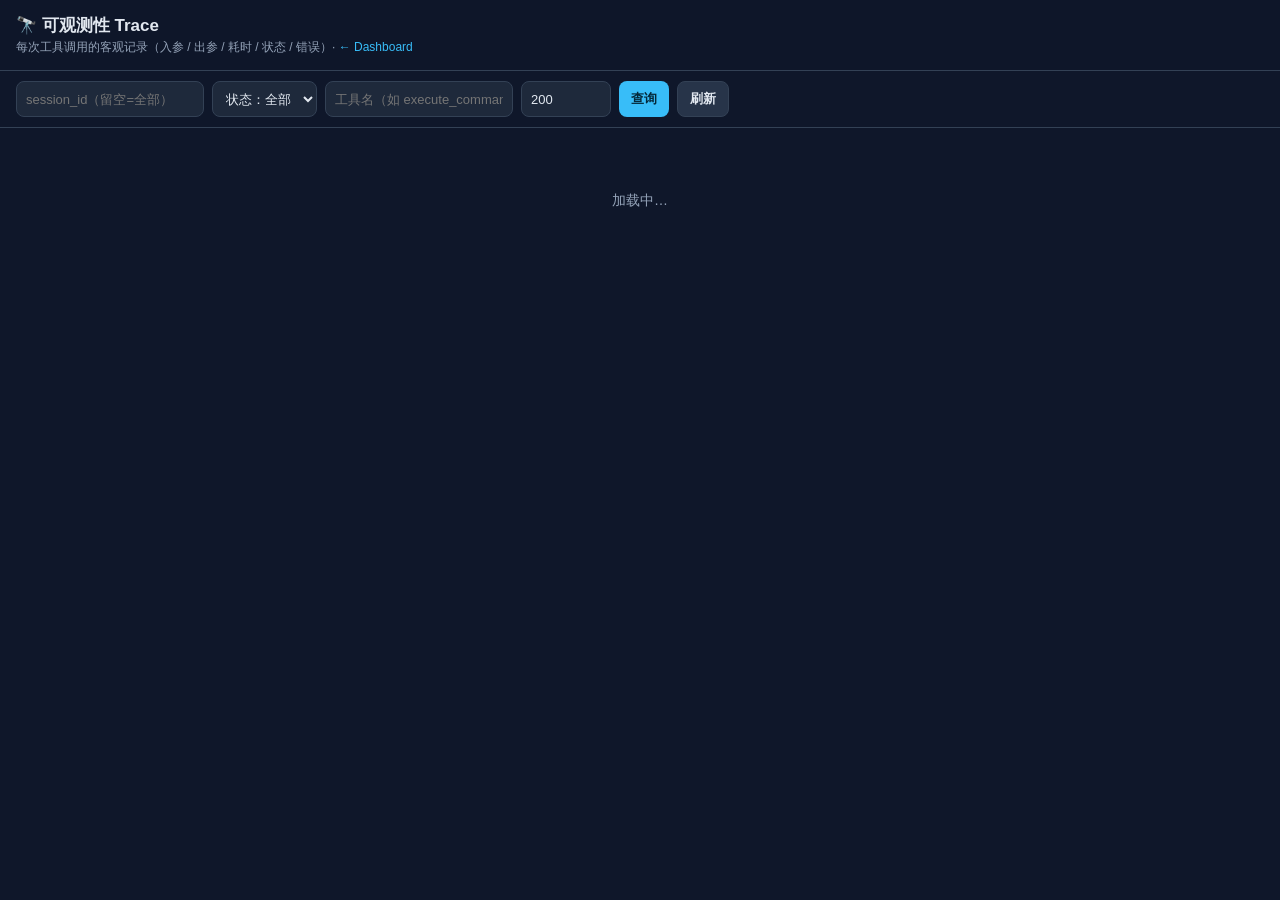
<file: static/traces.html>
<!DOCTYPE html>
<html lang="zh-CN">
<head>
<meta charset="UTF-8" />
<meta name="viewport" content="width=device-width, initial-scale=1.0" />
<title>可观测性 Trace · Hermes Sentinel</title>
<link rel="stylesheet" href="/static/common.css">
<style>
  :root{
    --bg:#0f172a; --card:#1e293b; --card2:#273449; --line:#334155;
    --txt:#e2e8f0; --sub:#94a3b8; --acc:#38bdf8; --good:#22c55e; --warn:#f59e0b; --bad:#ef4444;
  }
  *{box-sizing:border-box}
  body{margin:0;background:var(--bg);color:var(--txt);font-family:-apple-system,"PingFang SC","Microsoft YaHei",sans-serif;font-size:14px}
  header{padding:14px 16px;position:sticky;top:0;background:rgba(15,23,42,.94);backdrop-filter:blur(8px);z-index:10;border-bottom:1px solid var(--line)}
  h1{margin:0;font-size:17px}
  .sub{color:var(--sub);font-size:12px;margin-top:2px}
  .bar{display:flex;gap:8px;flex-wrap:wrap;padding:10px 16px;border-bottom:1px solid var(--line)}
  .bar input,.bar select{padding:7px 9px;background:var(--card);color:var(--txt);border:1px solid var(--line);border-radius:8px;font-size:13px}
  .bar input[type=text]{min-width:120px}
  button{cursor:pointer;border:none;border-radius:8px;padding:8px 12px;font-size:13px;font-weight:600}
  .btn-go{background:var(--acc);color:#04293a}
  .btn-refresh{background:var(--card2);color:var(--txt);border:1px solid var(--line)}
  .stats{display:flex;gap:10px;flex-wrap:wrap;padding:12px 16px}
  .stat{flex:1;min-width:110px;background:var(--card);border:1px solid var(--line);border-radius:12px;padding:11px 13px}
  .stat .k{font-size:11px;color:var(--sub)}
  .stat .v{font-size:22px;font-weight:800;margin-top:3px}
  .stat.bad .v{color:var(--bad)} .stat.warn .v{color:var(--warn)} .stat.good .v{color:var(--good)}
  .list{padding:0 16px 24px;display:grid;gap:11px}
  .row{background:var(--card);border:1px solid var(--line);border-radius:12px;overflow:hidden}
  .rhead{display:flex;align-items:center;gap:10px;padding:11px 13px;cursor:pointer}
  .dot{flex:0 0 auto;width:9px;height:9px;border-radius:50%}
  .dot.ok{background:var(--good)} .dot.error{background:var(--bad)}
  .tool{font-weight:700}
  .sid{color:var(--sub);font-size:12px;font-family:ui-monospace,monospace}
  .when{margin-left:auto;color:var(--sub);font-size:11px}
  .dur{flex:0 0 auto;font-size:12px;font-weight:700;font-family:ui-monospace,monospace}
  .dur.slow{color:var(--warn)}
  .barwrap{flex:0 0 auto;width:80px;height:6px;background:var(--card2);border-radius:4px;overflow:hidden}
  .barfill{height:100%;background:var(--acc)}
  .barfill.slow{background:var(--warn)}
  .detail{display:none;border-top:1px solid var(--line);padding:11px 13px;background:#0b1426}
  .detail.open{display:block}
  .kv{font-size:12px;margin-bottom:8px}
  .kv .lbl{color:var(--sub);display:block;margin-bottom:3px;font-size:11px}
  .kv pre{margin:0;background:var(--card2);border:1px solid var(--line);border-radius:8px;padding:8px;white-space:pre-wrap;word-break:break-all;font-size:12px;max-height:260px;overflow:auto;font-family:ui-monospace,monospace}
  .err{color:var(--bad)}
  .empty{text-align:center;color:var(--sub);padding:40px}
  a.home{color:var(--acc);text-decoration:none;font-size:12px}
</style>
</head>
<body>
<header>
  <h1>🔭 可观测性 Trace</h1>
  <div class="sub">每次工具调用的客观记录（入参 / 出参 / 耗时 / 状态 / 错误）· <a class="home" href="/dashboard">← Dashboard</a></div>
</header>

<div class="bar">
  <input type="text" id="f-sid" placeholder="session_id（留空=全部）" />
  <select id="f-status">
    <option value="">状态：全部</option>
    <option value="ok">ok</option>
    <option value="error">error</option>
  </select>
  <input type="text" id="f-tool" placeholder="工具名（如 execute_command）" />
  <input type="number" id="f-limit" value="200" min="1" max="2000" style="width:90px" placeholder="条数" />
  <button class="btn-go" onclick="load()">查询</button>
  <button class="btn-refresh" onclick="load()">刷新</button>
</div>

<div class="stats" id="stats"></div>
<div class="list" id="list"><div class="empty">加载中…</div></div>

<script src="/static/common.js"></script>
<script>
const TOKEN = "__WEB_TOKEN__";   // 由服务端注入；HermesUI 自动读取
const { esc } = HermesUI;
renderNav("traces");
const traceUrl = (q) => "/api/traces?" + q;
const fmt = (ms) => ms == null ? "—" : (ms >= 1000 ? (ms/1000).toFixed(2)+"s" : Math.round(ms)+"ms");

async function load(){
  const sid = document.getElementById("f-sid").value.trim();
  const status = document.getElementById("f-status").value;
  const tool = document.getElementById("f-tool").value.trim();
  const limit = document.getElementById("f-limit").value || 200;
  const q = new URLSearchParams();
  if(sid) q.set("session_id", sid);
  if(status) q.set("status", status);
  if(tool) q.set("tool", tool);
  q.set("limit", limit);
  const list = document.getElementById("list");
  list.innerHTML = '<div class="empty">加载中…</div>';
  try{
    const data = await HermesUI.api(traceUrl(q.toString()));
    renderStats(data.summary);
    if(!data.traces.length){ list.innerHTML = '<div class="empty">没有匹配的 trace 记录</div>'; return; }
    list.innerHTML = data.traces.map(renderRow).join("");
  }catch(e){
    list.innerHTML = '<div class="empty err">加载失败：'+e+'</div>';
  }
}

function renderStats(s){
  const el = document.getElementById("stats");
  const er = s.error_rate != null ? Math.round(s.error_rate*100) : 0;
  const cls = s.errors>0 ? "bad" : "good";
  const dcls = s.max_ms >= 8000 ? "warn" : "";
  el.innerHTML = `
    <div class="stat"><div class="k">记录总数</div><div class="v">${s.total}</div></div>
    <div class="stat ${cls}"><div class="k">失败数 / 错误率</div><div class="v">${s.errors} · ${er}%</div></div>
    <div class="stat"><div class="k">平均耗时</div><div class="v">${fmt(s.avg_ms)}</div></div>
    <div class="stat ${dcls}"><div class="k">最慢单次</div><div class="v">${fmt(s.max_ms)}</div></div>`;
}

function renderRow(t){
  const slow = t.duration_ms != null && t.duration_ms >= 8000;
  const dot = t.status === "ok" ? "ok" : "error";
  const durCls = slow ? "dur slow" : "dur";
  const fillW = Math.min(100, Math.round((t.duration_ms||0)/200)); // 200ms 满格
  const fillCls = slow ? "barfill slow" : "barfill";
  const err = t.error_msg ? `<div class="kv"><span class="lbl err">错误信息</span><pre class="err">${esc(t.error_msg)}</pre></div>` : "";
  return `<div class="row">
    <div class="rhead" onclick="this.nextElementSibling.classList.toggle('open')">
      <span class="dot ${dot}"></span>
      <span class="tool">${esc(t.tool_name)}</span>
      <span class="sid">${esc(String(t.session_id)).slice(0,16)}</span>
      <span class="${fillCls}" style="width:80px;height:6px;background:var(--card2);border-radius:4px;overflow:hidden"><span class="${'barfill'}" style="display:block;height:100%;width:${fillW}%;background:${slow?'var(--warn)':'var(--acc)'}"></span></span>
      <span class="${durCls}">${fmt(t.duration_ms)}</span>
      <span class="when">${esc(String(t.created_at))}</span>
    </div>
    <div class="detail">
      <div class="kv"><span class="lbl">入参 tool_args</span><pre>${esc(t.tool_args)}</pre></div>
      ${err}
      <div class="kv"><span class="lbl">输出 tool_result（截断 2000 字）</span><pre>${esc(t.tool_result)}</pre></div>
    </div>
  </div>`;
}

load();
</script>
</body>
</html>
</file>
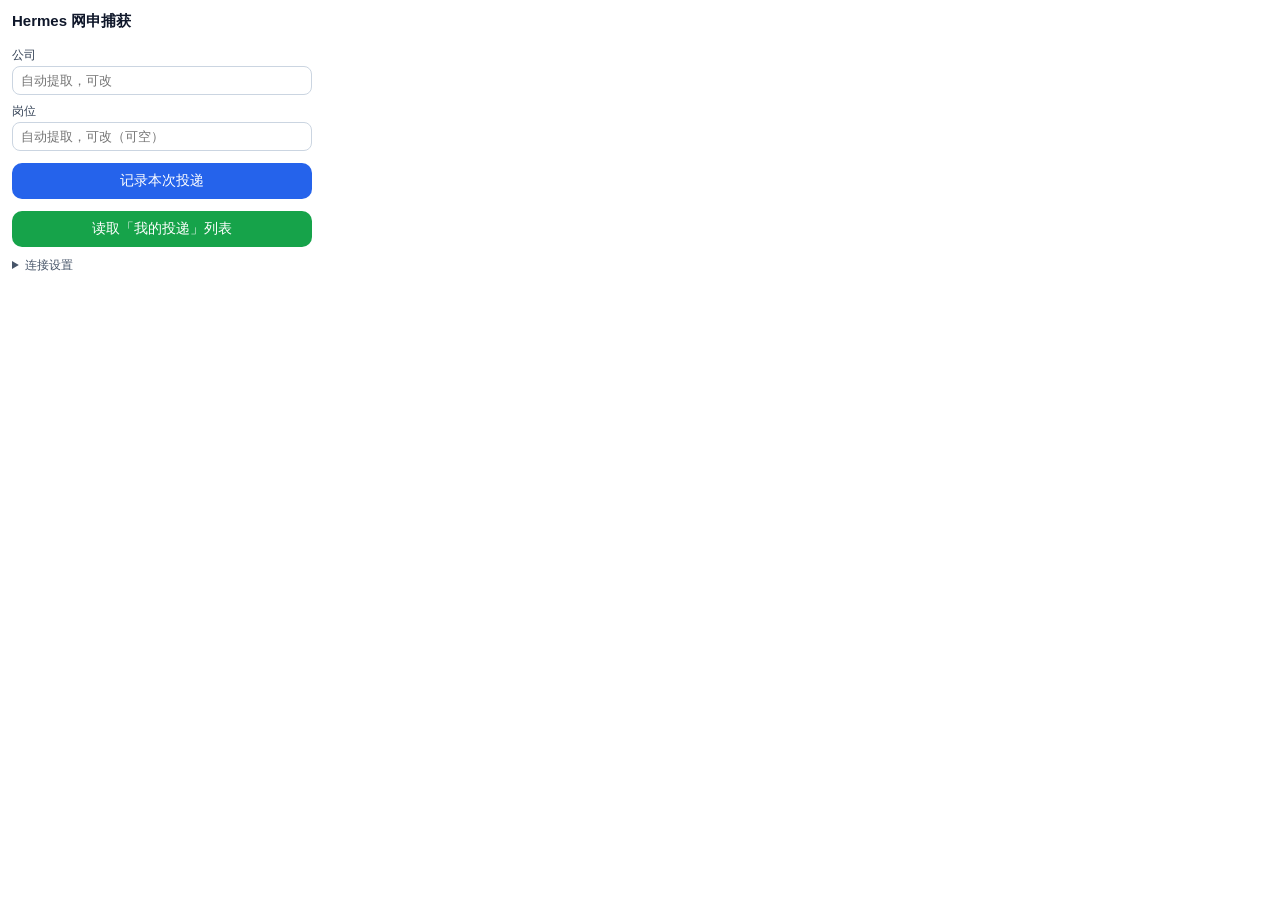
<file: job_sentinel/extension/popup.html>
<!doctype html>
<html lang="zh-CN">
<head>
<meta charset="utf-8">
<style>
  body{font-family:-apple-system,"PingFang SC",sans-serif;width:300px;padding:12px;margin:0;color:#0f172a}
  .hd{font-weight:700;font-size:15px;margin-bottom:6px}
  .src{font-size:11px;color:#64748b;word-break:break-all;margin-bottom:10px;max-height:32px;overflow:hidden}
  label{display:block;font-size:12px;color:#334155;margin:8px 0 2px}
  input{width:100%;box-sizing:border-box;padding:6px 8px;border:1px solid #cbd5e1;border-radius:8px;font-size:13px}
  button{margin-top:12px;width:100%;padding:9px;border:0;border-radius:10px;background:#2563eb;color:#fff;font-size:14px;cursor:pointer}
  button:active{background:#1d4ed8}
  details{margin-top:10px;font-size:12px;color:#475569}
  summary{cursor:pointer}
  .status{margin-top:10px;font-size:12px;min-height:16px}
  .status.ok{color:#16a34a}
  .status.err{color:#dc2626}
</style>
</head>
<body>
  <div class="hd">Hermes 网申捕获</div>
  <div id="src" class="src"></div>
  <label>公司</label><input id="company" placeholder="自动提取，可改">
  <label>岗位</label><input id="title" placeholder="自动提取，可改（可空）">
  <button id="record">记录本次投递</button>
  <button id="readList" style="background:#16a34a">读取「我的投递」列表</button>
  <details>
    <summary>连接设置</summary>
    <label>服务地址</label><input id="server" placeholder="http://127.0.0.1:9866">
    <label>Token</label><input id="token" placeholder="hermes-ext-2026">
  </details>
  <div id="status" class="status"></div>
  <script src="shared.js"></script>
  <script src="popup.js"></script>
</body>
</html>
</file>
<file: static/common.css>
/* ============================================================
   Hermes Sentinel · 共享设计系统（全站唯一引用的 CSS）
   深色 Slate 体系：--bg 底 / --card 卡 / --acc 强调
   各页面保留自身布局样式，配色与组件一律从这里取。
   ============================================================ */
:root{
  --bg:#0f172a; --card:#1e293b; --card2:#273449; --line:#334155;
  --txt:#e2e8f0; --sub:#94a3b8; --acc:#38bdf8; --good:#22c55e;
  --warn:#f59e0b; --bad:#ef4444;
  /* 漏斗语义色：新/已看=灰 已投=蓝 笔试=紫 面试=橙 OC=绿 挂=红 */
  --f-新:#94a3b8; --f-已看:#94a3b8; --f-已投:#38bdf8; --f-笔试:#a78bfa;
  --f-面试:#f59e0b; --f-OC:#22c55e; --f-挂:#ef4444;
}
/* ── 统一顶部导航（common.js 渲染，static 流式不吸附，避免与页面自身 sticky 头冲突） ── */
.hs-nav{background:rgba(15,23,42,.96);border-bottom:1px solid var(--line);
  display:flex;align-items:center;gap:4px;padding:0 14px;overflow-x:auto;white-space:nowrap}
.hs-brand{font-weight:800;font-size:14px;color:var(--acc);letter-spacing:.5px;padding:10px 10px 10px 0;
  display:flex;align-items:center;gap:6px;text-decoration:none;flex:0 0 auto}
.hs-brand .logo{width:20px;height:20px;border-radius:6px;background:linear-gradient(135deg,#38bdf8,#6c3483);
  display:inline-flex;align-items:center;justify-content:center;font-size:11px;color:#04293a;font-weight:900}
.hs-nav a{color:var(--sub);text-decoration:none;font-size:13px;padding:11px 10px;border-bottom:2px solid transparent;
  transition:.15s;flex:0 0 auto}
.hs-nav a:hover{color:var(--txt)}
.hs-nav a.on{color:var(--acc);border-bottom-color:var(--acc);font-weight:600}
.hs-nav .sp{flex:1 1 auto}
/* ── 通用组件 ── */
.hs-card{background:var(--card);border:1px solid var(--line);border-radius:14px;padding:14px}
.hs-title{margin:0 0 10px;font-size:14px;color:var(--txt)}
.hs-title small{color:var(--sub);font-weight:400}
.hs-btn{cursor:pointer;border:none;border-radius:8px;padding:8px 12px;font-size:13px;font-weight:600;
  background:var(--acc);color:#04293a}
.hs-btn.ghost{background:var(--card2);color:var(--txt);border:1px solid var(--line)}
.hs-btn:hover{filter:brightness(1.1)}
.hs-toast{position:fixed;left:50%;bottom:28px;transform:translateX(-50%);background:var(--card2);
  border:1px solid var(--line);color:var(--txt);padding:9px 16px;border-radius:10px;font-size:13px;
  z-index:99;box-shadow:0 6px 22px rgba(0,0,0,.45);max-width:86vw}
.hs-toast.err{border-color:var(--bad);color:#fca5a5}
.hs-stat{background:var(--card);border:1px solid var(--line);border-radius:12px;padding:10px 12px}
.hs-stat .n{font-size:20px;font-weight:800;color:var(--txt)}
.hs-stat .t{font-size:11.5px;color:var(--sub);margin-top:2px}
.hs-stat-grid{display:grid;grid-template-columns:repeat(auto-fit,minmax(110px,1fr));gap:10px}
.hs-chip{display:inline-flex;align-items:baseline;gap:5px;background:var(--card);border:1px solid var(--line);
  border-radius:10px;padding:6px 10px;font-size:12px;color:var(--sub);cursor:pointer;transition:.15s}
.hs-chip:hover{border-color:var(--acc)}
.hs-chip.active{border-color:var(--acc);background:#0c2c3e;color:var(--txt)}
.hs-chip .n{font-size:15px;font-weight:800;color:var(--txt)}
.hs-empty{text-align:center;color:var(--sub);padding:36px 16px;line-height:1.7}
/* ── SVG 图表容器 ── */
.hs-chart{width:100%;overflow-x:auto}
.hs-chart svg{display:block;width:100%;height:auto}
.hs-chart .axis{stroke:var(--line);stroke-width:1}
.hs-chart text{fill:var(--sub);font-size:11px;font-family:inherit}
</file>
